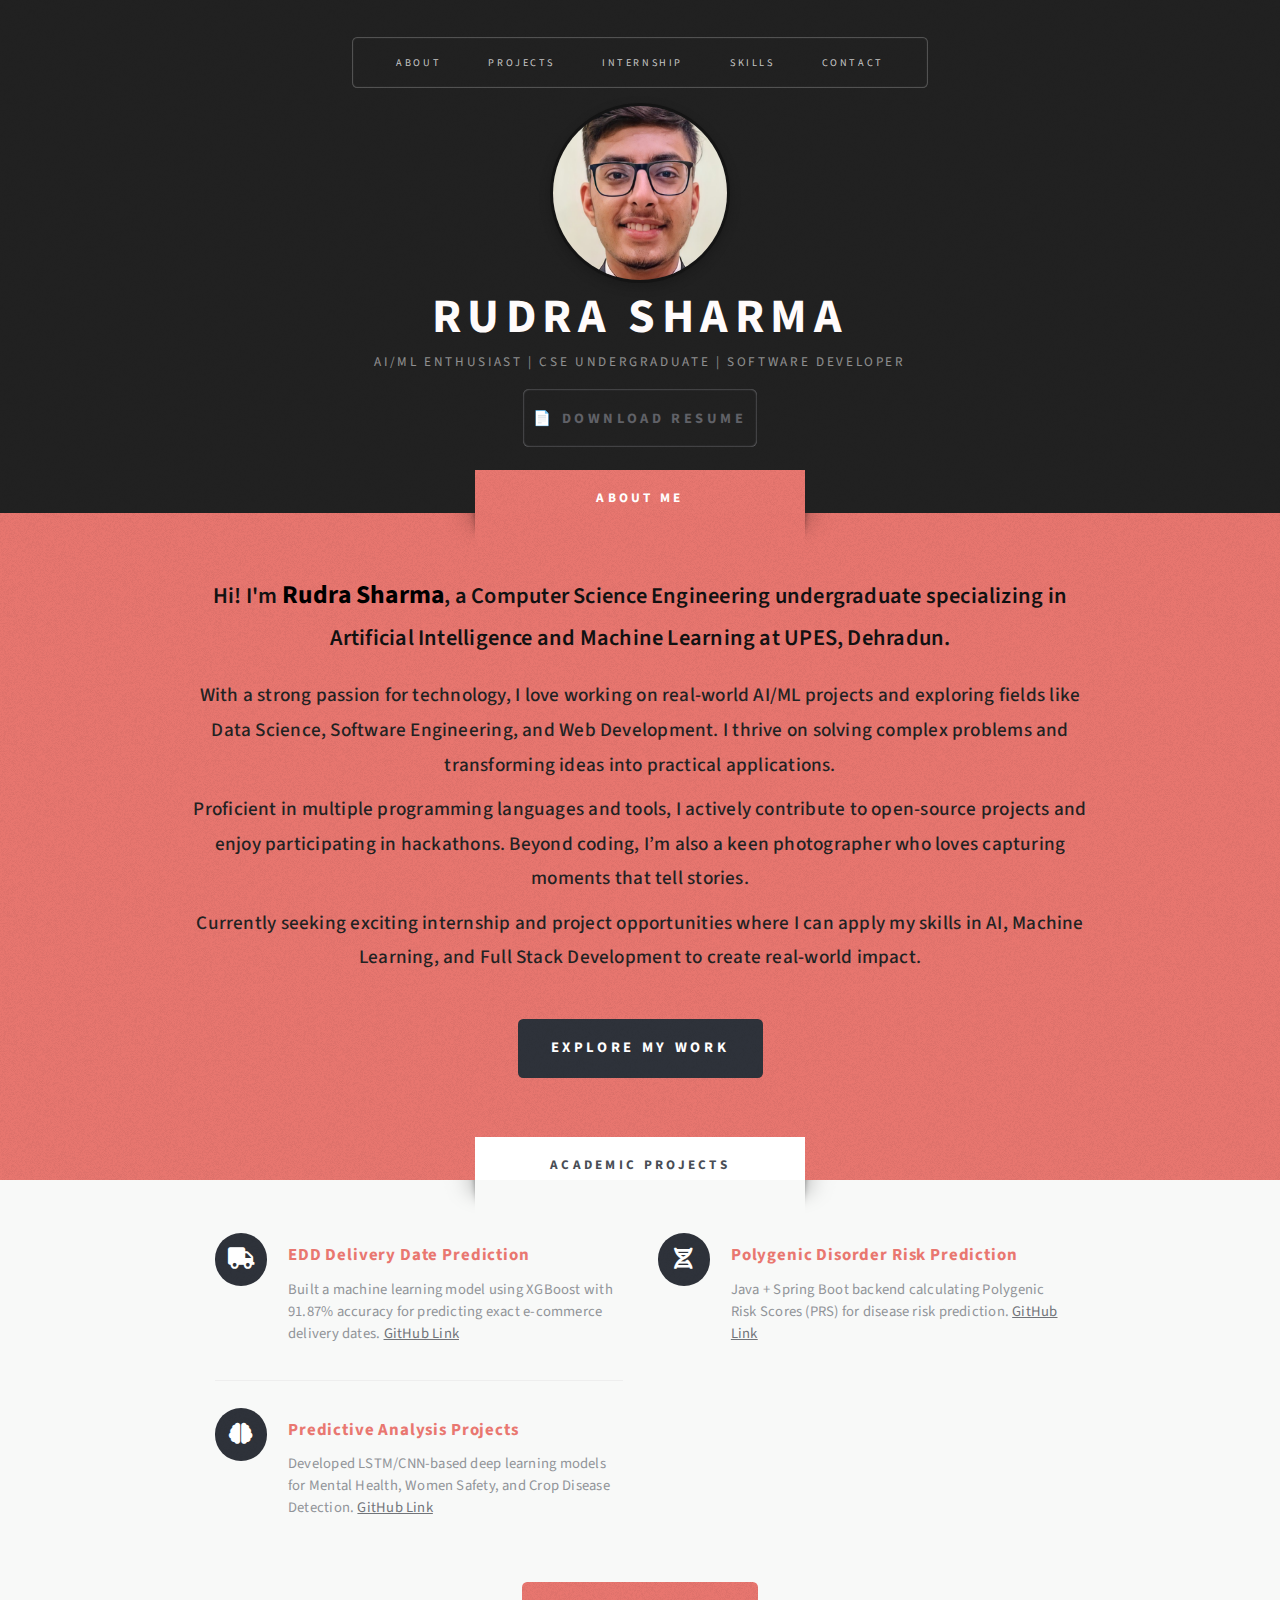
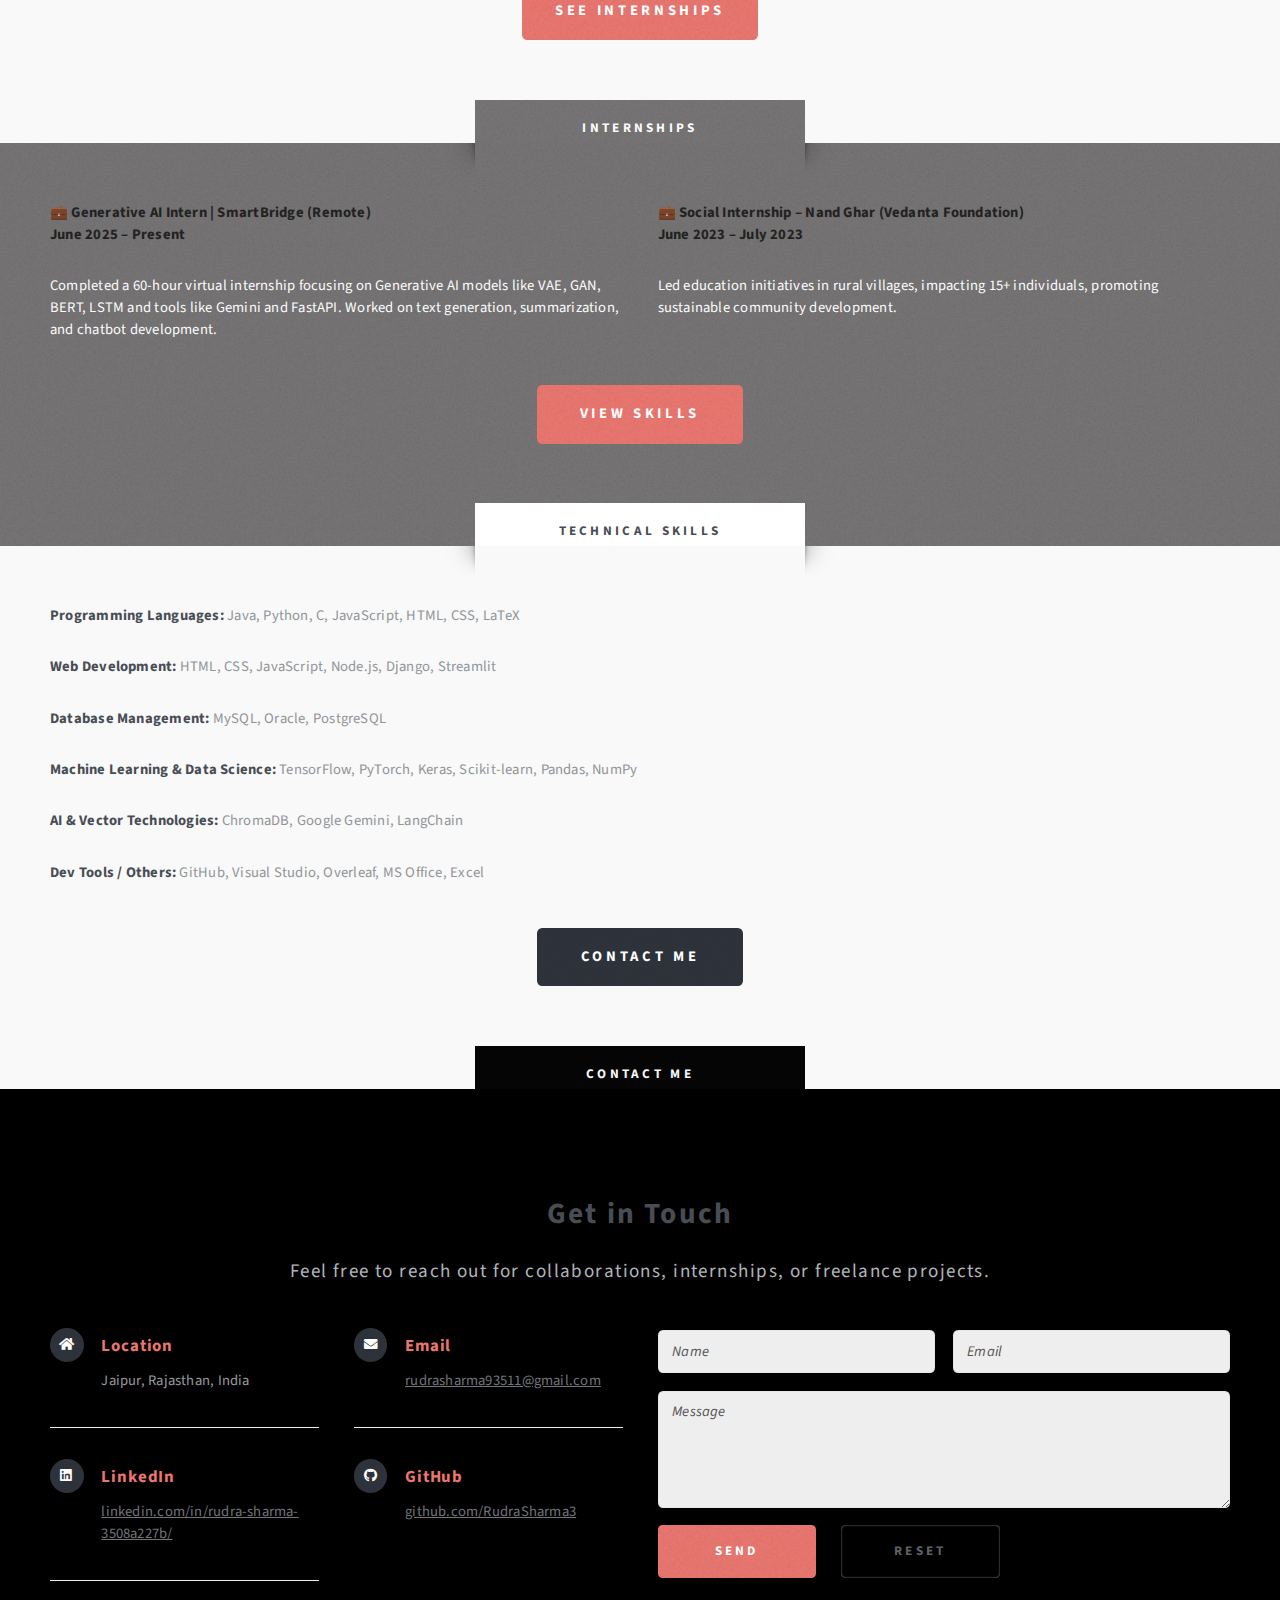
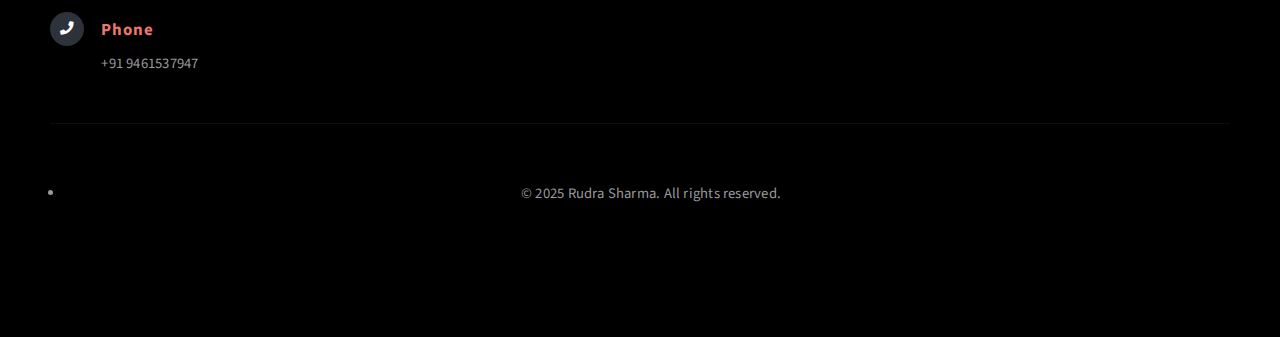
<file: index.html>
<!DOCTYPE HTML>
<html>

<head>
	<title>Rudra Sharma - Digital CV</title>
	<meta charset="utf-8" />
	<meta name="viewport" content="width=device-width, initial-scale=1, user-scalable=no" />
	<link rel="stylesheet" href="assets/css/main.css" />
</head>

<body class="homepage is-preload">
	<div id="page-wrapper">

		<!-- Header -->
		<section id="header" class="wrapper" style="background: #222; color: white;">

			<div id="logo">
				<!-- 👇 Profile Image First -->
				<img src="images/rudra2.jpg" alt="Rudra Sharma"
       style="width: 180px; height: 180px;
              border-radius: 50%;
              object-fit: cover;
              margin-bottom: 16px;
              border: 3px solid #141414;
              box-shadow: 0 4px 12px rgba(0, 0, 0, 0.2);">

  <!-- 🔤 Name + Subtitle -->
  <h1><a href="index.html" style="text-decoration: none; color: inherit;">Rudra Sharma</a></h1>
  <p>AI/ML Enthusiast | CSE Undergraduate | Software Developer</p>
				<div style="text-align: center; margin-top: 16px;">
  <a href="Rudra_Sharma_Resume.pdf" download
     class="button style2"
     style="font-weight: 5000; font-size: 0.9rem;
            padding: 1px 10px; border-radius: 6px;">
    📄 Download Resume
  </a>
</div>
			</div>
			<nav id="nav">
				<ul>
					<li class="current"><a href="#intro">About</a></li>
					<li><a href="#projects">Projects</a></li>
					<li><a href="#internships">Internship</a></li>
					<li><a href="#skills">Skills</a></li>
					<li><a href="#contact">Contact</a></li>
				</ul>
			</nav>
		</section>

		<!-- About -->
		<section id="intro" class="wrapper style1">
			<div class="title">About Me</div>
			<div class="container">
				<p
					style="font-size: 1.4rem; line-height: 1.8; color: #111; text-align: center; max-width: 900px; margin: 0 auto; font-weight: 600;">
					Hi! I'm <span style="font-weight: 700; color: black; font-size: 1.6rem;">Rudra Sharma</span>, a
					Computer Science Engineering undergraduate specializing in Artificial Intelligence and Machine
					Learning at UPES, Dehradun.
				</p>

				<p
					style="font-size: 1.2rem; line-height: 1.8; color: #222; text-align: center; max-width: 900px; margin: 20px auto 0; font-weight: 500;">
					With a strong passion for technology, I love working on real-world AI/ML projects and exploring
					fields like Data Science, Software Engineering, and Web Development.
					I thrive on solving complex problems and transforming ideas into practical applications.
				</p>

				<p
					style="font-size: 1.2rem; line-height: 1.8; color: #222; text-align: center; max-width: 900px; margin: 10px auto 0; font-weight: 500;">
					Proficient in multiple programming languages and tools, I actively contribute to open-source
					projects and enjoy participating in hackathons.
					Beyond coding, I’m also a keen photographer who loves capturing moments that tell stories.
				</p>

				<p
					style="font-size: 1.2rem; line-height: 1.8; color: #222; text-align: center; max-width: 900px; margin: 10px auto 0; font-weight: 500;">
					Currently seeking exciting internship and project opportunities where I can apply my skills in AI,
					Machine Learning, and Full Stack Development to create real-world impact.
				</p>

				<ul class="actions">
					<li><a href="#projects" class="button style3 large">Explore My Work</a></li>
				</ul>
			</div>
		</section>

		<!-- Projects -->
		<section id="projects" class="wrapper style2">
			<div class="title">Academic Projects</div>
			<div class="container">
				<section id="features">
					<div class="feature-list">
						<div class="row">
							<div class="col-6 col-12-medium">
								<section>
									<h3 class="icon solid fa-truck">EDD Delivery Date Prediction</h3>
									<p>Built a machine learning model using XGBoost with 91.87% accuracy for predicting
										exact e-commerce delivery dates.
										<a href="https://github.com/RudraSharma3/Estimated_Delivery_Date">GitHub
											Link</a>
									</p>
								</section>
							</div>
							<div class="col-6 col-12-medium">
								<section>
									<h3 class="icon solid fa-dna">Polygenic Disorder Risk Prediction</h3>
									<p>Java + Spring Boot backend calculating Polygenic Risk Scores (PRS) for disease
										risk prediction.
										<a href="https://github.com/RudraSharma3/Minor-Project-Genomic-">GitHub Link</a>
									</p>
								</section>
							</div>
							<div class="col-6 col-12-medium">
								<section>
									<h3 class="icon solid fa-brain">Predictive Analysis Projects</h3>
									<p>Developed LSTM/CNN-based deep learning models for Mental Health, Women Safety,
										and Crop Disease Detection.
										<a href="https://github.com/RudraSharma3/Predictive-Analysis-Projects-">GitHub
											Link</a>
									</p>
								</section>
							</div>
						</div>
					</div>
					<ul class="actions special">
						<li><a href="#internships" class="button style1 large">See Internships</a></li>
					</ul>
				</section>
			</div>
		</section>


		<!-- Internship -->
		<section id="internships" class="wrapper style3" style="color: #fcfcfc;">

			<div class="title" style="color: #fbfcfc;">Internships</div>

			<div class="container">
				<div class="row aln-center">
					<div class="col-6 col-12-medium">
						<section class="highlight">
							<h3 style="color: #222222">💼 Generative AI Intern | SmartBridge (Remote)</h3>
							<p><strong style="color: 	#222222">June 2025 – Present</strong></p>
							<p>Completed a 60-hour virtual internship focusing on Generative AI models like VAE, GAN,
								BERT, LSTM and tools like Gemini and FastAPI. Worked on text generation, summarization,
								and chatbot development.</p>
						</section>
					</div>
					<div class="col-6 col-12-medium">
						<section class="highlight">
							<h3 style="color: 	#222222;">💼 Social Internship – Nand Ghar (Vedanta Foundation)</h3>
							<p><strong style="color: 	#222222;">June 2023 – July 2023</strong></p>
							<p>Led education initiatives in rural villages, impacting 15+ individuals, promoting
								sustainable community development.</p>
						</section>
					</div>
				</div>
				<ul class="actions special">
					<li><a href="#skills" class="button style1 large">View Skills</a></li>
				</ul>
			</div>
		</section>

		<!-- Skills -->
		<section id="skills" class="wrapper style2">
			<div class="title">Technical Skills</div>
			<div class="container">
				<p><strong>Programming Languages:</strong> Java, Python, C, JavaScript, HTML, CSS, LaTeX</p>
				<p><strong>Web Development:</strong> HTML, CSS, JavaScript, Node.js, Django, Streamlit</p>
				<p><strong>Database Management:</strong> MySQL, Oracle, PostgreSQL</p>
				<p><strong>Machine Learning & Data Science:</strong> TensorFlow, PyTorch, Keras, Scikit-learn, Pandas,
					NumPy</p>
				<p><strong>AI & Vector Technologies:</strong> ChromaDB, Google Gemini, LangChain</p>
				<p><strong>Dev Tools / Others:</strong> GitHub, Visual Studio, Overleaf, MS Office, Excel</p>
				<ul class="actions special">
					<li><a href="#contact" class="button style3 large">Contact Me</a></li>
				</ul>
			</div>
		</section>

		<!-- Contact -->
		<section id="contact" class="wrapper style4" style="background-color: #000000; color: rgb(11, 11, 11);">

			<div class="title">Contact Me</div>
			<div class="container medium">
				<form action="https://formsubmit.co/rudrasharma93511@gmail.com" method="POST">
				<header class="style1">
					<h2>Get in Touch</h2>
					<p>Feel free to reach out for collaborations, internships, or freelance projects.</p>
				</header>
				<div class="row">
					<div class="col-6 col-12-medium">
						<section class="feature-list small">
							<div class="row">
								<div class="col-6 col-12-small">
									<section>
										<h3 class="icon solid fa-home">Location</h3>
										<p style="color: #979a9e;">Jaipur, Rajasthan, India</p>
									</section>
								</div>
								<div class="col-6 col-12-small">
									<section>
										<h3 class="icon solid fa-envelope">Email</h3>
										<p><a href="mailto:rudrasharma93511@gmail.com">rudrasharma93511@gmail.com</a>
										</p>
									</section>
								</div>
								<div class="col-6 col-12-small">
									<section>
										<h3 class="icon brands fa-linkedin">LinkedIn</h3>
										<p><a
												href="https://linkedin.com/in/rudra-sharma-3508a227b/">linkedin.com/in/rudra-sharma-3508a227b/</a>
										</p>
									</section>
								</div>
								<div class="col-6 col-12-small">
									<section>
										<h3 class="icon brands fa-github">GitHub</h3>
										<p><a href="https://github.com/RudraSharma3">github.com/RudraSharma3</a></p>
									</section>
								</div>
								<div class="col-6 col-12-small">
									<section>
										<h3 class="icon solid fa-phone">Phone</h3>
										<p style="color: #979a9e;">+91 9461537947</p>
									</section>
								</div>
							</div>
						</section>
					</div>
					<div class="col-6 col-12-medium">
						<form method="post" action="#">
							<div class="row gtr-50">
								<div class="col-6 col-12-small">
									<input type="text" name="name" placeholder="Name" />
								</div>
								<div class="col-6 col-12-small">
									<input type="text" name="email" placeholder="Email" />
								</div>
								<div class="col-12">
									<textarea name="message" placeholder="Message" rows="4"></textarea>
								</div>
								<div class="col-12">
									<ul class="actions">
										<li><input type="submit" class="style1" value="Send" /></li>
										<li><input type="reset" class="style2" value="Reset" /></li>
									</ul>
								</div>
							</div>
						</form>
					</div>
				</div>
				<footer>
					<ul id="copyright">
						<li style="color: #979a9e;">&copy; 2025 Rudra Sharma. All rights reserved.</li>
						<!-- <li style="color: #979a9e;">Design: HTML5 UP</li> -->
					</ul>
				</footer>
			</div>
		</section>

	</div>

	<!-- Scripts -->
	<script src="assets/js/jquery.min.js"></script>
	<script src="assets/js/jquery.dropotron.min.js"></script>
	<script src="assets/js/browser.min.js"></script>
	<script src="assets/js/breakpoints.min.js"></script>
	<script src="assets/js/util.js"></script>
	<script src="assets/js/main.js"></script>

</body>

</html>
</file>
<file: assets/css/main.css>
@import url("fontawesome-all.min.css");
@import url("https://fonts.googleapis.com/css?family=Source+Sans+Pro:400,400italic,700,900");

/*
	Escape Velocity by HTML5 UP
	html5up.net | @ajlkn
	Free for personal and commercial use under the CCA 3.0 license (html5up.net/license)
*/

html, body, div, span, applet, object,
iframe, h1, h2, h3, h4, h5, h6, p, blockquote,
pre, a, abbr, acronym, address, big, cite,
code, del, dfn, em, img, ins, kbd, q, s, samp,
small, strike, strong, sub, sup, tt, var, b,
u, i, center, dl, dt, dd, ol, ul, li, fieldset,
form, label, legend, table, caption, tbody,
tfoot, thead, tr, th, td, article, aside,
canvas, details, embed, figure, figcaption,
footer, header, hgroup, menu, nav, output, ruby,
section, summary, time, mark, audio, video {
	margin: 0;
	padding: 0;
	border: 0;
	font-size: 100%;
	font: inherit;
	vertical-align: baseline;}

article, aside, details, figcaption, figure,
footer, header, hgroup, menu, nav, section {
	display: block;}

body {
	line-height: 1;
}

ol, ul {
	list-style: none;
}

blockquote, q {
	quotes: none;
}

	blockquote:before, blockquote:after, q:before, q:after {
		content: '';
		content: none;
	}

table {
	border-collapse: collapse;
	border-spacing: 0;
}

body {
	-webkit-text-size-adjust: none;
}

mark {
	background-color: transparent;
	color: inherit;
}

input::-moz-focus-inner {
	border: 0;
	padding: 0;
}

input, select, textarea {
	-moz-appearance: none;
	-webkit-appearance: none;
	-ms-appearance: none;
	appearance: none;
}

/* Basic */

	@-ms-viewport {
		width: device-width;
	}

	html {
		box-sizing: border-box;
	}

	*, *:before, *:after {
		box-sizing: inherit;
	}

	body.is-preload *, body.is-preload *:before, body.is-preload *:after {
		-moz-animation: none !important;
		-webkit-animation: none !important;
		-ms-animation: none !important;
		animation: none !important;
		-moz-transition: none !important;
		-webkit-transition: none !important;
		-ms-transition: none !important;
		transition: none !important;
	}

	body, input, textarea, select {
		font-family: 'Source Sans Pro', sans-serif;
		font-weight: 400;
		color: #919499;
		font-size: 14pt;
		line-height: 1.75em;
		letter-spacing: 0.025em;
	}

	h1, h2, h3, h4, h5, h6 {
		font-weight: 700;
		color: #484d55;
	}

		h1 a, h2 a, h3 a, h4 a, h5 a, h6 a {
			color: inherit;
			text-decoration: none;
		}

	a {
		-moz-transition: color .25s ease-in-out;
		-webkit-transition: color .25s ease-in-out;
		-ms-transition: color .25s ease-in-out;
		transition: color .25s ease-in-out;
		text-decoration: underline;
		color: #717479;
	}

		a:hover {
			text-decoration: none;
		}

	strong, b {
		font-weight: 700;
		color: #484d55;
	}

	blockquote {
		border-left: solid 0.5em #ddd;
		padding: 1em 0 1em 2em;
		font-style: italic;
	}

	em, i {
		font-style: italic;
	}

	hr {
		border: 0;
		border-top: solid 1px #ddd;
		margin: 2em 0 2em 0;
	}

	sub {
		position: relative;
		top: 0.5em;
		font-size: 0.8em;
	}

	sup {
		position: relative;
		top: -0.5em;
		font-size: 0.8em;
	}

	.nobr {
		white-space: nowrap;
	}

	br.clear {
		clear: both;
	}

	p, ul, ol, dl, table, blockquote, form {
		margin-bottom: 2em;
	}

/* Container */

	.container {
		margin: 0 auto;
		max-width: 100%;
		width: 68em;
	}

		@media screen and (max-width: 1680px) {

			.container {
				width: 70em;
			}

		}

		@media screen and (max-width: 1280px) {

			.container {
				width: calc(100% - 100px);
			}

		}

		@media screen and (max-width: 980px) {

			.container {
				width: calc(100% - 100px);
			}

		}

		@media screen and (max-width: 736px) {

			.container {
				width: calc(100% - 40px);
			}

		}

/* Row */

	.row {
		display: flex;
		flex-wrap: wrap;
		box-sizing: border-box;
		align-items: stretch;
	}

		.row > * {
			box-sizing: border-box;
		}

		.row.gtr-uniform > * > :last-child {
			margin-bottom: 0;
		}

		.row.aln-left {
			justify-content: flex-start;
		}

		.row.aln-center {
			justify-content: center;
		}

		.row.aln-right {
			justify-content: flex-end;
		}

		.row.aln-top {
			align-items: flex-start;
		}

		.row.aln-middle {
			align-items: center;
		}

		.row.aln-bottom {
			align-items: flex-end;
		}

		.row > .imp {
			order: -1;
		}

		.row > .col-1 {
			width: 8.33333%;
		}

		.row > .off-1 {
			margin-left: 8.33333%;
		}

		.row > .col-2 {
			width: 16.66667%;
		}

		.row > .off-2 {
			margin-left: 16.66667%;
		}

		.row > .col-3 {
			width: 25%;
		}

		.row > .off-3 {
			margin-left: 25%;
		}

		.row > .col-4 {
			width: 33.33333%;
		}

		.row > .off-4 {
			margin-left: 33.33333%;
		}

		.row > .col-5 {
			width: 41.66667%;
		}

		.row > .off-5 {
			margin-left: 41.66667%;
		}

		.row > .col-6 {
			width: 50%;
		}

		.row > .off-6 {
			margin-left: 50%;
		}

		.row > .col-7 {
			width: 58.33333%;
		}

		.row > .off-7 {
			margin-left: 58.33333%;
		}

		.row > .col-8 {
			width: 66.66667%;
		}

		.row > .off-8 {
			margin-left: 66.66667%;
		}

		.row > .col-9 {
			width: 75%;
		}

		.row > .off-9 {
			margin-left: 75%;
		}

		.row > .col-10 {
			width: 83.33333%;
		}

		.row > .off-10 {
			margin-left: 83.33333%;
		}

		.row > .col-11 {
			width: 91.66667%;
		}

		.row > .off-11 {
			margin-left: 91.66667%;
		}

		.row > .col-12 {
			width: 100%;
		}

		.row > .off-12 {
			margin-left: 100%;
		}

		.row.gtr-0 {
			margin-top: 0px;
			margin-left: 0px;
		}

			.row.gtr-0 > * {
				padding: 0px 0 0 0px;
			}

			.row.gtr-0.gtr-uniform {
				margin-top: 0px;
			}

				.row.gtr-0.gtr-uniform > * {
					padding-top: 0px;
				}

		.row.gtr-25 {
			margin-top: -12.5px;
			margin-left: -12.5px;
		}

			.row.gtr-25 > * {
				padding: 12.5px 0 0 12.5px;
			}

			.row.gtr-25.gtr-uniform {
				margin-top: -12.5px;
			}

				.row.gtr-25.gtr-uniform > * {
					padding-top: 12.5px;
				}

		.row.gtr-50 {
			margin-top: -25px;
			margin-left: -25px;
		}

			.row.gtr-50 > * {
				padding: 25px 0 0 25px;
			}

			.row.gtr-50.gtr-uniform {
				margin-top: -25px;
			}

				.row.gtr-50.gtr-uniform > * {
					padding-top: 25px;
				}

		.row {
			margin-top: -50px;
			margin-left: -50px;
		}

			.row > * {
				padding: 50px 0 0 50px;
			}

			.row.gtr-uniform {
				margin-top: -50px;
			}

				.row.gtr-uniform > * {
					padding-top: 50px;
				}

		.row.gtr-150 {
			margin-top: -75px;
			margin-left: -75px;
		}

			.row.gtr-150 > * {
				padding: 75px 0 0 75px;
			}

			.row.gtr-150.gtr-uniform {
				margin-top: -75px;
			}

				.row.gtr-150.gtr-uniform > * {
					padding-top: 75px;
				}

		.row.gtr-200 {
			margin-top: -100px;
			margin-left: -100px;
		}

			.row.gtr-200 > * {
				padding: 100px 0 0 100px;
			}

			.row.gtr-200.gtr-uniform {
				margin-top: -100px;
			}

				.row.gtr-200.gtr-uniform > * {
					padding-top: 100px;
				}

		@media screen and (max-width: 1680px) {

			.row {
				display: flex;
				flex-wrap: wrap;
				box-sizing: border-box;
				align-items: stretch;
			}

				.row > * {
					box-sizing: border-box;
				}

				.row.gtr-uniform > * > :last-child {
					margin-bottom: 0;
				}

				.row.aln-left {
					justify-content: flex-start;
				}

				.row.aln-center {
					justify-content: center;
				}

				.row.aln-right {
					justify-content: flex-end;
				}

				.row.aln-top {
					align-items: flex-start;
				}

				.row.aln-middle {
					align-items: center;
				}

				.row.aln-bottom {
					align-items: flex-end;
				}

				.row > .imp-xlarge {
					order: -1;
				}

				.row > .col-1-xlarge {
					width: 8.33333%;
				}

				.row > .off-1-xlarge {
					margin-left: 8.33333%;
				}

				.row > .col-2-xlarge {
					width: 16.66667%;
				}

				.row > .off-2-xlarge {
					margin-left: 16.66667%;
				}

				.row > .col-3-xlarge {
					width: 25%;
				}

				.row > .off-3-xlarge {
					margin-left: 25%;
				}

				.row > .col-4-xlarge {
					width: 33.33333%;
				}

				.row > .off-4-xlarge {
					margin-left: 33.33333%;
				}

				.row > .col-5-xlarge {
					width: 41.66667%;
				}

				.row > .off-5-xlarge {
					margin-left: 41.66667%;
				}

				.row > .col-6-xlarge {
					width: 50%;
				}

				.row > .off-6-xlarge {
					margin-left: 50%;
				}

				.row > .col-7-xlarge {
					width: 58.33333%;
				}

				.row > .off-7-xlarge {
					margin-left: 58.33333%;
				}

				.row > .col-8-xlarge {
					width: 66.66667%;
				}

				.row > .off-8-xlarge {
					margin-left: 66.66667%;
				}

				.row > .col-9-xlarge {
					width: 75%;
				}

				.row > .off-9-xlarge {
					margin-left: 75%;
				}

				.row > .col-10-xlarge {
					width: 83.33333%;
				}

				.row > .off-10-xlarge {
					margin-left: 83.33333%;
				}

				.row > .col-11-xlarge {
					width: 91.66667%;
				}

				.row > .off-11-xlarge {
					margin-left: 91.66667%;
				}

				.row > .col-12-xlarge {
					width: 100%;
				}

				.row > .off-12-xlarge {
					margin-left: 100%;
				}

				.row.gtr-0 {
					margin-top: 0px;
					margin-left: 0px;
				}

					.row.gtr-0 > * {
						padding: 0px 0 0 0px;
					}

					.row.gtr-0.gtr-uniform {
						margin-top: 0px;
					}

						.row.gtr-0.gtr-uniform > * {
							padding-top: 0px;
						}

				.row.gtr-25 {
					margin-top: -12.5px;
					margin-left: -12.5px;
				}

					.row.gtr-25 > * {
						padding: 12.5px 0 0 12.5px;
					}

					.row.gtr-25.gtr-uniform {
						margin-top: -12.5px;
					}

						.row.gtr-25.gtr-uniform > * {
							padding-top: 12.5px;
						}

				.row.gtr-50 {
					margin-top: -25px;
					margin-left: -25px;
				}

					.row.gtr-50 > * {
						padding: 25px 0 0 25px;
					}

					.row.gtr-50.gtr-uniform {
						margin-top: -25px;
					}

						.row.gtr-50.gtr-uniform > * {
							padding-top: 25px;
						}

				.row {
					margin-top: -50px;
					margin-left: -50px;
				}

					.row > * {
						padding: 50px 0 0 50px;
					}

					.row.gtr-uniform {
						margin-top: -50px;
					}

						.row.gtr-uniform > * {
							padding-top: 50px;
						}

				.row.gtr-150 {
					margin-top: -75px;
					margin-left: -75px;
				}

					.row.gtr-150 > * {
						padding: 75px 0 0 75px;
					}

					.row.gtr-150.gtr-uniform {
						margin-top: -75px;
					}

						.row.gtr-150.gtr-uniform > * {
							padding-top: 75px;
						}

				.row.gtr-200 {
					margin-top: -100px;
					margin-left: -100px;
				}

					.row.gtr-200 > * {
						padding: 100px 0 0 100px;
					}

					.row.gtr-200.gtr-uniform {
						margin-top: -100px;
					}

						.row.gtr-200.gtr-uniform > * {
							padding-top: 100px;
						}

		}

		@media screen and (max-width: 1280px) {

			.row {
				display: flex;
				flex-wrap: wrap;
				box-sizing: border-box;
				align-items: stretch;
			}

				.row > * {
					box-sizing: border-box;
				}

				.row.gtr-uniform > * > :last-child {
					margin-bottom: 0;
				}

				.row.aln-left {
					justify-content: flex-start;
				}

				.row.aln-center {
					justify-content: center;
				}

				.row.aln-right {
					justify-content: flex-end;
				}

				.row.aln-top {
					align-items: flex-start;
				}

				.row.aln-middle {
					align-items: center;
				}

				.row.aln-bottom {
					align-items: flex-end;
				}

				.row > .imp-large {
					order: -1;
				}

				.row > .col-1-large {
					width: 8.33333%;
				}

				.row > .off-1-large {
					margin-left: 8.33333%;
				}

				.row > .col-2-large {
					width: 16.66667%;
				}

				.row > .off-2-large {
					margin-left: 16.66667%;
				}

				.row > .col-3-large {
					width: 25%;
				}

				.row > .off-3-large {
					margin-left: 25%;
				}

				.row > .col-4-large {
					width: 33.33333%;
				}

				.row > .off-4-large {
					margin-left: 33.33333%;
				}

				.row > .col-5-large {
					width: 41.66667%;
				}

				.row > .off-5-large {
					margin-left: 41.66667%;
				}

				.row > .col-6-large {
					width: 50%;
				}

				.row > .off-6-large {
					margin-left: 50%;
				}

				.row > .col-7-large {
					width: 58.33333%;
				}

				.row > .off-7-large {
					margin-left: 58.33333%;
				}

				.row > .col-8-large {
					width: 66.66667%;
				}

				.row > .off-8-large {
					margin-left: 66.66667%;
				}

				.row > .col-9-large {
					width: 75%;
				}

				.row > .off-9-large {
					margin-left: 75%;
				}

				.row > .col-10-large {
					width: 83.33333%;
				}

				.row > .off-10-large {
					margin-left: 83.33333%;
				}

				.row > .col-11-large {
					width: 91.66667%;
				}

				.row > .off-11-large {
					margin-left: 91.66667%;
				}

				.row > .col-12-large {
					width: 100%;
				}

				.row > .off-12-large {
					margin-left: 100%;
				}

				.row.gtr-0 {
					margin-top: 0px;
					margin-left: 0px;
				}

					.row.gtr-0 > * {
						padding: 0px 0 0 0px;
					}

					.row.gtr-0.gtr-uniform {
						margin-top: 0px;
					}

						.row.gtr-0.gtr-uniform > * {
							padding-top: 0px;
						}

				.row.gtr-25 {
					margin-top: -8.75px;
					margin-left: -8.75px;
				}

					.row.gtr-25 > * {
						padding: 8.75px 0 0 8.75px;
					}

					.row.gtr-25.gtr-uniform {
						margin-top: -8.75px;
					}

						.row.gtr-25.gtr-uniform > * {
							padding-top: 8.75px;
						}

				.row.gtr-50 {
					margin-top: -17.5px;
					margin-left: -17.5px;
				}

					.row.gtr-50 > * {
						padding: 17.5px 0 0 17.5px;
					}

					.row.gtr-50.gtr-uniform {
						margin-top: -17.5px;
					}

						.row.gtr-50.gtr-uniform > * {
							padding-top: 17.5px;
						}

				.row {
					margin-top: -35px;
					margin-left: -35px;
				}

					.row > * {
						padding: 35px 0 0 35px;
					}

					.row.gtr-uniform {
						margin-top: -35px;
					}

						.row.gtr-uniform > * {
							padding-top: 35px;
						}

				.row.gtr-150 {
					margin-top: -52.5px;
					margin-left: -52.5px;
				}

					.row.gtr-150 > * {
						padding: 52.5px 0 0 52.5px;
					}

					.row.gtr-150.gtr-uniform {
						margin-top: -52.5px;
					}

						.row.gtr-150.gtr-uniform > * {
							padding-top: 52.5px;
						}

				.row.gtr-200 {
					margin-top: -70px;
					margin-left: -70px;
				}

					.row.gtr-200 > * {
						padding: 70px 0 0 70px;
					}

					.row.gtr-200.gtr-uniform {
						margin-top: -70px;
					}

						.row.gtr-200.gtr-uniform > * {
							padding-top: 70px;
						}

		}

		@media screen and (max-width: 980px) {

			.row {
				display: flex;
				flex-wrap: wrap;
				box-sizing: border-box;
				align-items: stretch;
			}

				.row > * {
					box-sizing: border-box;
				}

				.row.gtr-uniform > * > :last-child {
					margin-bottom: 0;
				}

				.row.aln-left {
					justify-content: flex-start;
				}

				.row.aln-center {
					justify-content: center;
				}

				.row.aln-right {
					justify-content: flex-end;
				}

				.row.aln-top {
					align-items: flex-start;
				}

				.row.aln-middle {
					align-items: center;
				}

				.row.aln-bottom {
					align-items: flex-end;
				}

				.row > .imp-medium {
					order: -1;
				}

				.row > .col-1-medium {
					width: 8.33333%;
				}

				.row > .off-1-medium {
					margin-left: 8.33333%;
				}

				.row > .col-2-medium {
					width: 16.66667%;
				}

				.row > .off-2-medium {
					margin-left: 16.66667%;
				}

				.row > .col-3-medium {
					width: 25%;
				}

				.row > .off-3-medium {
					margin-left: 25%;
				}

				.row > .col-4-medium {
					width: 33.33333%;
				}

				.row > .off-4-medium {
					margin-left: 33.33333%;
				}

				.row > .col-5-medium {
					width: 41.66667%;
				}

				.row > .off-5-medium {
					margin-left: 41.66667%;
				}

				.row > .col-6-medium {
					width: 50%;
				}

				.row > .off-6-medium {
					margin-left: 50%;
				}

				.row > .col-7-medium {
					width: 58.33333%;
				}

				.row > .off-7-medium {
					margin-left: 58.33333%;
				}

				.row > .col-8-medium {
					width: 66.66667%;
				}

				.row > .off-8-medium {
					margin-left: 66.66667%;
				}

				.row > .col-9-medium {
					width: 75%;
				}

				.row > .off-9-medium {
					margin-left: 75%;
				}

				.row > .col-10-medium {
					width: 83.33333%;
				}

				.row > .off-10-medium {
					margin-left: 83.33333%;
				}

				.row > .col-11-medium {
					width: 91.66667%;
				}

				.row > .off-11-medium {
					margin-left: 91.66667%;
				}

				.row > .col-12-medium {
					width: 100%;
				}

				.row > .off-12-medium {
					margin-left: 100%;
				}

				.row.gtr-0 {
					margin-top: 0px;
					margin-left: 0px;
				}

					.row.gtr-0 > * {
						padding: 0px 0 0 0px;
					}

					.row.gtr-0.gtr-uniform {
						margin-top: 0px;
					}

						.row.gtr-0.gtr-uniform > * {
							padding-top: 0px;
						}

				.row.gtr-25 {
					margin-top: -12.5px;
					margin-left: -12.5px;
				}

					.row.gtr-25 > * {
						padding: 12.5px 0 0 12.5px;
					}

					.row.gtr-25.gtr-uniform {
						margin-top: -12.5px;
					}

						.row.gtr-25.gtr-uniform > * {
							padding-top: 12.5px;
						}

				.row.gtr-50 {
					margin-top: -25px;
					margin-left: -25px;
				}

					.row.gtr-50 > * {
						padding: 25px 0 0 25px;
					}

					.row.gtr-50.gtr-uniform {
						margin-top: -25px;
					}

						.row.gtr-50.gtr-uniform > * {
							padding-top: 25px;
						}

				.row {
					margin-top: -50px;
					margin-left: -50px;
				}

					.row > * {
						padding: 50px 0 0 50px;
					}

					.row.gtr-uniform {
						margin-top: -50px;
					}

						.row.gtr-uniform > * {
							padding-top: 50px;
						}

				.row.gtr-150 {
					margin-top: -75px;
					margin-left: -75px;
				}

					.row.gtr-150 > * {
						padding: 75px 0 0 75px;
					}

					.row.gtr-150.gtr-uniform {
						margin-top: -75px;
					}

						.row.gtr-150.gtr-uniform > * {
							padding-top: 75px;
						}

				.row.gtr-200 {
					margin-top: -100px;
					margin-left: -100px;
				}

					.row.gtr-200 > * {
						padding: 100px 0 0 100px;
					}

					.row.gtr-200.gtr-uniform {
						margin-top: -100px;
					}

						.row.gtr-200.gtr-uniform > * {
							padding-top: 100px;
						}

		}

		@media screen and (max-width: 736px) {

			.row {
				display: flex;
				flex-wrap: wrap;
				box-sizing: border-box;
				align-items: stretch;
			}

				.row > * {
					box-sizing: border-box;
				}

				.row.gtr-uniform > * > :last-child {
					margin-bottom: 0;
				}

				.row.aln-left {
					justify-content: flex-start;
				}

				.row.aln-center {
					justify-content: center;
				}

				.row.aln-right {
					justify-content: flex-end;
				}

				.row.aln-top {
					align-items: flex-start;
				}

				.row.aln-middle {
					align-items: center;
				}

				.row.aln-bottom {
					align-items: flex-end;
				}

				.row > .imp-small {
					order: -1;
				}

				.row > .col-1-small {
					width: 8.33333%;
				}

				.row > .off-1-small {
					margin-left: 8.33333%;
				}

				.row > .col-2-small {
					width: 16.66667%;
				}

				.row > .off-2-small {
					margin-left: 16.66667%;
				}

				.row > .col-3-small {
					width: 25%;
				}

				.row > .off-3-small {
					margin-left: 25%;
				}

				.row > .col-4-small {
					width: 33.33333%;
				}

				.row > .off-4-small {
					margin-left: 33.33333%;
				}

				.row > .col-5-small {
					width: 41.66667%;
				}

				.row > .off-5-small {
					margin-left: 41.66667%;
				}

				.row > .col-6-small {
					width: 50%;
				}

				.row > .off-6-small {
					margin-left: 50%;
				}

				.row > .col-7-small {
					width: 58.33333%;
				}

				.row > .off-7-small {
					margin-left: 58.33333%;
				}

				.row > .col-8-small {
					width: 66.66667%;
				}

				.row > .off-8-small {
					margin-left: 66.66667%;
				}

				.row > .col-9-small {
					width: 75%;
				}

				.row > .off-9-small {
					margin-left: 75%;
				}

				.row > .col-10-small {
					width: 83.33333%;
				}

				.row > .off-10-small {
					margin-left: 83.33333%;
				}

				.row > .col-11-small {
					width: 91.66667%;
				}

				.row > .off-11-small {
					margin-left: 91.66667%;
				}

				.row > .col-12-small {
					width: 100%;
				}

				.row > .off-12-small {
					margin-left: 100%;
				}

				.row.gtr-0 {
					margin-top: 0px;
					margin-left: 0px;
				}

					.row.gtr-0 > * {
						padding: 0px 0 0 0px;
					}

					.row.gtr-0.gtr-uniform {
						margin-top: 0px;
					}

						.row.gtr-0.gtr-uniform > * {
							padding-top: 0px;
						}

				.row.gtr-25 {
					margin-top: -7.5px;
					margin-left: -7.5px;
				}

					.row.gtr-25 > * {
						padding: 7.5px 0 0 7.5px;
					}

					.row.gtr-25.gtr-uniform {
						margin-top: -7.5px;
					}

						.row.gtr-25.gtr-uniform > * {
							padding-top: 7.5px;
						}

				.row.gtr-50 {
					margin-top: -15px;
					margin-left: -15px;
				}

					.row.gtr-50 > * {
						padding: 15px 0 0 15px;
					}

					.row.gtr-50.gtr-uniform {
						margin-top: -15px;
					}

						.row.gtr-50.gtr-uniform > * {
							padding-top: 15px;
						}

				.row {
					margin-top: -30px;
					margin-left: -30px;
				}

					.row > * {
						padding: 30px 0 0 30px;
					}

					.row.gtr-uniform {
						margin-top: -30px;
					}

						.row.gtr-uniform > * {
							padding-top: 30px;
						}

				.row.gtr-150 {
					margin-top: -45px;
					margin-left: -45px;
				}

					.row.gtr-150 > * {
						padding: 45px 0 0 45px;
					}

					.row.gtr-150.gtr-uniform {
						margin-top: -45px;
					}

						.row.gtr-150.gtr-uniform > * {
							padding-top: 45px;
						}

				.row.gtr-200 {
					margin-top: -60px;
					margin-left: -60px;
				}

					.row.gtr-200 > * {
						padding: 60px 0 0 60px;
					}

					.row.gtr-200.gtr-uniform {
						margin-top: -60px;
					}

						.row.gtr-200.gtr-uniform > * {
							padding-top: 60px;
						}

		}

/* Section/Article */

	section,
	article {
		margin: 0 0 4em 0;
	}

	section > :last-child,
	article > :last-child,
	section:last-child,
	article:last-child {
		margin-bottom: 0;
	}

	header.style1 {
		text-align: center;
		padding: 3em 0 3em 0;
	}

		header.style1 h2 {
			font-weight: 700;
			font-size: 2em;
			letter-spacing: 0.075em;
			line-height: 1.5em;
		}

		header.style1 p {
			color: #b1b4b9;
			display: block;
			margin: 1.15em 0 0 0;
			font-size: 1.3em;
			letter-spacing: 0.075em;
			line-height: 1.5em;
		}

/* Table */

	table {
		width: 100%;
	}

		table.default {
			width: 100%;
		}

			table.default tbody tr:nth-child(2n+2) {
				background: #f4f4f4;
			}

			table.default td {
				padding: 0.5em 1em 0.5em 1em;
			}

			table.default th {
				text-align: left;
				font-weight: 400;
				padding: 0.5em 1em 0.5em 1em;
			}

			table.default thead {
				background: #484d55;
				color: #fff;
			}

			table.default tfoot {
				background: #eee;
			}

/* Form */

	form label {
		display: block;
		font-weight: 700;
		color: #484d55;
		margin: 0.25em 0 0.5em 0;
	}

	form input[type="text"],
	form input[type="email"],
	form input[type="password"],
	form select,
	form textarea {
		-moz-transition: all .25s ease-in-out;
		-webkit-transition: all .25s ease-in-out;
		-ms-transition: all .25s ease-in-out;
		transition: all .25s ease-in-out;
		-webkit-appearance: none;
		display: block;
		border: 0;
		background: #eee;
		box-shadow: inset 0px 0px 1px 0px #a0a1a7;
		border-radius: 0.35em;
		width: 100%;
		padding: 0.75em 1em 0.75em 1em;
	}

		form input[type="text"]:focus,
		form input[type="email"]:focus,
		form input[type="password"]:focus,
		form select:focus,
		form textarea:focus {
			background: #f8f8f8;
		}

	form input[type="text"],
	form input[type="email"]
	input[type="password"] {
		line-height: 1em;
	}

	form select {
		line-height: 1em;
	}

	form textarea {
		min-height: 8em;
	}

	form ul.actions {
		margin-top: 0;
	}

	form ::-webkit-input-placeholder {
		color: #555 !important;
		font-style: italic;
		line-height: 1.35em;
	}

	form :-moz-placeholder {
		color: #555 !important;
		font-style: italic;
	}

	form ::-moz-placeholder {
		color: #555 !important;
		font-style: italic;
	}

	form :-ms-input-placeholder {
		color: #555 !important;
		font-style: italic;
	}

	form ::-moz-focus-inner {
		border: 0;
	}

/* Image */

	.image {
		display: inline-block;
	}

		.image img {
			display: block;
			width: 100%;
		}

		.image.fit {
			display: block;
			width: 100%;
		}

		.image.left {
			float: left;
			margin: 0 2em 2em 0;
		}

		.image.centered {
			display: block;
			margin: 0 0 2em 0;
		}

			.image.centered img {
				margin: 0 auto;
				width: auto;
			}

		.image.featured {
			display: block;
			width: 100%;
			margin: 0 0 2em 0;
		}

/* Button */

	input[type="button"],
	input[type="submit"],
	input[type="reset"],
	button,
	.button {
		-moz-transition: all .25s ease-in-out;
		-webkit-transition: all .25s ease-in-out;
		-ms-transition: all .25s ease-in-out;
		transition: all .25s ease-in-out;
		display: inline-block;
		background: #444;
		text-align: center;
		text-transform: uppercase;
		font-weight: 700;
		letter-spacing: 0.25em;
		text-decoration: none;
		border-radius: 0.35em;
		border: 0;
		outline: 0;
		cursor: pointer;
		padding: 0 2.25em 0 2.25em;
		font-size: 0.9em;
		min-width: 12em;
		height: 4em;
		line-height: 4em;
	}

		input[type="button"]:hover,
		input[type="submit"]:hover,
		input[type="reset"]:hover,
		button:hover,
		.button:hover {
			background-color: #f98780;
		}

		input[type="button"].large,
		input[type="submit"].large,
		input[type="reset"].large,
		button.large,
		.button.large {
			font-size: 1em;
			min-width: 14em;
		}

		input[type="button"].style1,
		input[type="submit"].style1,
		input[type="reset"].style1,
		button.style1,
		.button.style1 {
			background: #e97770 url("images/overlay.png");
			color: #fff;
		}

			input[type="button"].style1:hover,
			input[type="submit"].style1:hover,
			input[type="reset"].style1:hover,
			button.style1:hover,
			.button.style1:hover {
				background-color: #f98780;
			}

			input[type="button"].style1:active,
			input[type="submit"].style1:active,
			input[type="reset"].style1:active,
			button.style1:active,
			.button.style1:active {
				background-color: #d96760;
			}

		input[type="button"].style2,
		input[type="submit"].style2,
		input[type="reset"].style2,
		button.style2,
		.button.style2 {
			background: none;
			color: #606167;
			box-shadow: inset 0px 0px 2px 0px #a0a1a7;
		}

			input[type="button"].style2:hover,
			input[type="submit"].style2:hover,
			input[type="reset"].style2:hover,
			button.style2:hover,
			.button.style2:hover {
				box-shadow: inset 0px 0px 2px 0px #606167;
			}

			input[type="button"].style2:active,
			input[type="submit"].style2:active,
			input[type="reset"].style2:active,
			button.style2:active,
			.button.style2:active {
				box-shadow: inset 0px 0px 2px 0px #202127;
			}

		input[type="button"].style3,
		input[type="submit"].style3,
		input[type="reset"].style3,
		button.style3,
		.button.style3 {
			background: #2f333b url("images/overlay.png");
			color: #fff;
		}

			input[type="button"].style3:hover,
			input[type="submit"].style3:hover,
			input[type="reset"].style3:hover,
			button.style3:hover,
			.button.style3:hover {
				background-color: #3f434b;
			}

			input[type="button"].style3:active,
			input[type="submit"].style3:active,
			input[type="reset"].style3:active,
			button.style3:active,
			.button.style3:active {
				background-color: #1f232b;
			}

/* List */

	ul {
		list-style: disc;
		padding-left: 1em;
	}

		ul li {
			padding-left: 0.5em;
		}

		ul.style2 {
			list-style: none;
			padding-left: 0;
		}

			ul.style2 li {
				border-top: solid 1px #eee;
				padding: 1.5em 0 0 0;
				margin: 1.5em 0 0 0;
			}

				ul.style2 li:first-child {
					border-top: 0;
					padding-top: 0;
					margin-top: 0;
				}

		ul.style3 {
			list-style: none;
			padding-left: 0;
		}

			ul.style3 li {
				border-top: solid 1px #eee;
				padding: 0.5em 0 0 0;
				margin: 0.5em 0 0 0;
			}

				ul.style3 li:first-child {
					border-top: 0;
					padding-top: 0;
					margin-top: 0;
				}

	ol {
		list-style: decimal;
		padding-left: 1.25em;
	}

		ol li {
			padding-left: 0.25em;
		}

/* Actions */

	ul.actions {
		list-style: none;
		padding-left: 0;
		margin: 3em 0 0 0;
	}

		ul.actions li {
			display: inline-block;
			margin: 0 0.75em 0 0.75em;
			padding-left: 0;
		}

			ul.actions li:first-child {
				margin-left: 0;
			}

			ul.actions li:last-child {
				margin-right: 0;
			}

		ul.actions.special {
			text-align: center;
		}

/* Feature List */

	.feature-list {
		max-width: 58em;
		margin-left: auto;
		margin-right: auto;
		position: relative;
		top: 0.75em;
	}

		.feature-list section {
			border-top: solid 1px #eee;
			padding-top: 3em;
			padding-left: 5em;
			position: relative;
		}

		@media screen and (min-width: 981px) {

			.feature-list > .row > :nth-child(-n + 2) > section {
				border-top: 0;
				padding-top: 0;
			}

		}

		.feature-list h3 {
			color: #e97770 !important;
			margin: -0.35em 0 0.75em 0;
			font-size: 1.15em;
			letter-spacing: 0.05em;
		}

			.feature-list h3:before {
				display: block;
				color: #fff;
				background: #2f333b url("images/overlay.png");
				border-radius: 2.5em;
				text-align: center;
				width: 2.5em;
				height: 2.5em;
				line-height: 2.5em;
				margin-right: 0.75em;
				position: absolute;
				left: 0;
				margin-top: -0.5em;
			}

		.feature-list.small section {
			padding-left: 3.5em;
		}

		.feature-list.small h3:before {
			font-size: 0.8em;
		}

/* Icons */

	.icon {
		text-decoration: none;
		text-decoration: none;
	}

		.icon:before {
			-moz-osx-font-smoothing: grayscale;
			-webkit-font-smoothing: antialiased;
			display: inline-block;
			font-style: normal;
			font-variant: normal;
			text-rendering: auto;
			line-height: 1;
			text-transform: none !important;
			font-family: 'Font Awesome 5 Free';
			font-weight: 400;
		}

		.icon:before {
			line-height: inherit;
			font-size: 1.25em;
		}

		.icon > .label {
			display: none;
		}

		.icon.solid:before {
			font-weight: 900;
		}

		.icon.brands:before {
			font-family: 'Font Awesome 5 Brands';
		}

/* Box */

	.box header {
		margin: 0 0 1.5em 0;
	}

		.box header.style1 {
			position: relative;
			margin: -0.5em 0 0 0;
			padding-top: 0;
		}

	.box h2 {
		margin: 0 0 0.75em 0;
		font-size: 1.15em;
		letter-spacing: 0.05em;
	}

	.box h3 {
		margin: 0 0 0.5em 0;
		font-size: 1em;
		font-weight: 600;
		letter-spacing: 0.05em;
	}

	.box.post-excerpt .image.left {
		position: relative;
		top: 0.5em;
		width: 5em;
	}

	.box.post-excerpt h3, .box.post-excerpt p {
		margin-left: 7em;
	}

/* Wrapper */

	.wrapper {
		position: relative;
		padding: 6em 0 9em 0;
	}

		.wrapper .title {
			position: absolute;
			top: 0;
			left: 50%;
			text-align: center;
			text-transform: uppercase;
			display: block;
			font-weight: 700;
			letter-spacing: 0.25em;
			font-size: 0.9em;
			width: 25em;
			height: 3.25em;
			top: -3.25em;
			line-height: 3.25em;
			margin-bottom: -3.25em;
			margin-left: -12.5em;
			padding-top: 0.5em;
		}

			.wrapper .title:before {
				content: '';
				position: absolute;
				bottom: -38px;
				left: -35px;
				width: 35px;
				height: 38px;
				background: url("images/shadow.png");
			}

			.wrapper .title:after {
				-moz-transform: scaleX(-1);
				-webkit-transform: scaleX(-1);
				-ms-transform: scaleX(-1);
				transform: scaleX(-1);
				content: '';
				position: absolute;
				bottom: -38px;
				right: -35px;
				width: 35px;
				height: 38px;
				background: url("images/shadow.png");
			}

		.wrapper.style1 {
			background: #e97770 url("images/overlay.png");
			color: #eee;
			color: rgba(255, 255, 255, 0.75);
		}

			.wrapper.style1 .title {
				background: #e97770 url("images/overlay.png");
				color: #fff;
			}

			.wrapper.style1 h1, .wrapper.style1 h2, .wrapper.style1 h3, .wrapper.style1 h4, .wrapper.style1 h5, .wrapper.style1 h6, .wrapper.style1 strong, .wrapper.style1 b, .wrapper.style1 a {
				color: #fff;
			}

		.wrapper.style2 {
			background: #f8f9f8;
		}

			.wrapper.style2 .title {
				background: #fff;
				color: #484d55;
			}

		.wrapper.style3 {
			background: #767474 url("images/overlay.png");
		}

			.wrapper.style3 .title {
				background: #767474 url("images/overlay.png");
				color: #484d55;
			}

			.wrapper.style3 .image {
				border: solid 10px #fff;
			}
		.wrapper.style4 {
			background: #f8f9f8;
		}

			.wrapper.style4 .title {
				background: #050505;
				color: #f8f8f8;
			}

			

/* Page Wrapper */

	#page-wrapper > section {
		margin-bottom: 0;
	}

/* Header */

	#header {
		display: -moz-flex;
		display: -webkit-flex;
		display: -ms-flex;
		display: flex;
		-moz-align-items: center;
		-webkit-align-items: center;
		-ms-align-items: center;
		align-items: center;
		-moz-justify-content: center;
		-webkit-justify-content: center;
		-ms-justify-content: center;
		justify-content: center;
		position: relative;
		height: 24em;
		background: url("../../images/banner.jpg") center center;
		background-size: cover;
		padding: 0;
	}

		#header:before {
			content: '';
			position: absolute;
			top: 0;
			left: 0;
			width: 100%;
			height: 100%;
			background: url("images/overlay.png");
		}

		.homepage #header {
			height: 35em;
		}

/* Logo */

	#logo {
		width: 100%;
		text-align: center;
		position: relative;
		top: 1.5em;
	}

		#logo h1 {
			font-weight: 900;
			text-transform: uppercase;
			color: #fff;
			font-size: 2em;
			letter-spacing: 0.25em;
		}

		#logo p {
			color: #eee;
			color: rgba(255, 255, 255, 0.5);
			text-transform: uppercase;
			margin: 1.25em 0 0 0;
			display: block;
			letter-spacing: 0.2em;
			font-size: 0.9em;
		}

/* Nav */

	#nav {
		position: absolute;
		display: block;
		top: 2.5em;
		left: 0;
		width: 100%;
		text-align: center;
	}

		#nav > ul {
			display: inline-block;
			border-radius: 0.35em;
			box-shadow: inset 0px 0px 1px 1px rgba(255, 255, 255, 0.25);
			padding: 0 1.5em 0 1.5em;
		}

			#nav > ul > li {
				display: inline-block;
				text-align: center;
				padding: 0 1.5em 0 1.5em;
			}

				#nav > ul > li > ul {
					display: none;
				}

				#nav > ul > li > a, #nav > ul > li > span {
					display: block;
					color: #eee;
					color: rgba(255, 255, 255, 0.75);
					text-transform: uppercase;
					text-decoration: none;
					font-size: 0.7em;
					letter-spacing: 0.25em;
					height: 5em;
					line-height: 5em;
					-moz-transition: all .25s ease-in-out;
					-webkit-transition: all .25s ease-in-out;
					-o-transition: all .25s ease-in-out;
					-ms-transition: all .25s ease-in-out;
					transition: all .25s ease-in-out;
					outline: 0;
				}

				#nav > ul > li:hover > a {
					color: #fff;
				}

				#nav > ul > li.active > a, #nav > ul > li.active > span {
					color: #fff;
				}

	.dropotron {
		background: #222835 url("images/overlay.png");
		background-color: rgba(44, 50, 63, 0.925);
		padding: 1.25em 1em 1.25em 1em;
		border-radius: 0.35em;
		box-shadow: inset 0px 0px 1px 1px rgba(255, 255, 255, 0.25);
		min-width: 12em;
		text-align: left;
		margin-top: -1.25em;
		margin-left: -1px;
		list-style: none;
	}

		.dropotron.level-0 {
			margin-top: -1px;
			margin-left: 0;
			border-top-left-radius: 0;
			border-top-right-radius: 0;
		}

		.dropotron a, .dropotron span {
			-moz-transition: all .25s ease-in-out;
			-webkit-transition: all .25s ease-in-out;
			-ms-transition: all .25s ease-in-out;
			transition: all .25s ease-in-out;
			display: block;
			color: #eee;
			color: rgba(255, 255, 255, 0.75);
			text-transform: uppercase;
			text-decoration: none;
			font-size: 0.7em;
			letter-spacing: 0.25em;
			border-top: solid 1px rgba(255, 255, 255, 0.15);
			line-height: 3em;
		}

		.dropotron li {
			padding-left: 0;
		}

			.dropotron li:first-child a, .dropotron li:first-child span {
				border-top: 0;
			}

			.dropotron li:hover > a, .dropotron li:hover > span {
				color: #fff;
			}

/* Intro */

	#intro {
		padding-bottom: 8em;
		text-align: center;
	}

		#intro p.style1 {
			font-size: 1.5em;
			letter-spacing: 0.075em;
		}

		#intro p.style2 {
			font-weight: 700;
			color: #fff;
			border-radius: 0.35em;
			box-shadow: inset 0px 0px 1px 1px rgba(255, 255, 255, 0.25);
			font-size: 2.75em;
			letter-spacing: 0.075em;
			line-height: 1.35em;
			padding: 1em 0 1em 0;
			margin-bottom: 1em;
		}

			#intro p.style2 a {
				color: inherit;
				text-decoration: none;
			}

		#intro p.style3 {
			font-size: 1.1em;
			width: 48em;
			margin: 0 auto;
		}

/* Features */

	#features header.style1 {
		padding-bottom: 5em;
	}

	#features ul.actions {
		margin-top: 5em;
	}

/* Highlights */

	#highlights .highlight {
		text-align: center;
	}

		#highlights .highlight h3 {
			color: #e97770;
			margin: 0 0 0.75em 0;
			font-size: 1.15em;
			letter-spacing: 0.05em;
		}

/* Main */

/* Footer */

	#footer {
		background: #282b34 url("images/overlay.png");
		color: #eee;
		color: rgba(255, 255, 255, 0.5);
		padding-bottom: 6em;
	}

		#footer h1, #footer h2, #footer h3, #footer h4, #footer h5, #footer h6, #footer strong, #footer b, #footer a {
			color: #fff;
		}

		#footer hr {
			border-top-color: #333;
			border-top-color: rgba(255, 255, 255, 0.05);
		}

		#footer form input[type="text"],
		#footer form input[type="email"],
		#footer form input[type="password"],
		#footer form select,
		#footer form textarea {
			background: #ccc;
			box-shadow: none;
		}

			#footer form input[type="text"]:focus,
			#footer form input[type="email"]:focus,
			#footer form input[type="password"]:focus,
			#footer form select:focus,
			#footer form textarea:focus {
				background: #fff;
			}

		#footer input[type="button"],
		#footer input[type="submit"],
		#footer input[type="reset"],
		#footer button,
		#footer .button {
			color: #fff;
			box-shadow: inset 0px 0px 2px 0px rgba(255, 255, 255, 0.5);
		}

			#footer input[type="button"]:hover,
			#footer input[type="submit"]:hover,
			#footer input[type="reset"]:hover,
			#footer button:hover,
			#footer .button:hover {
				color: #fff;
				box-shadow: inset 0px 0px 2px 0px rgba(255, 255, 255, 0.65);
			}

			#footer input[type="button"]:active,
			#footer input[type="submit"]:active,
			#footer input[type="reset"]:active,
			#footer button:active,
			#footer .button:active {
				box-shadow: inset 0px 0px 2px 0px rgba(255, 255, 255, 0.75);
			}

			#footer input[type="button"].style2:active,
			#footer input[type="submit"].style2:active,
			#footer input[type="reset"].style2:active,
			#footer button.style2:active,
			#footer .button.style2:active {
				box-shadow: inset 0px 0px 2px 0px rgba(255, 255, 255, 0.75);
			}

		#footer .title {
			background: #282b34 url("images/overlay.png");
			color: #eee;
		}

		#footer header.style1 {
			padding-bottom: 6em;
			margin-bottom: 6em;
			border-bottom: solid 1px rgba(255, 255, 255, 0.05);
		}

			#footer header.style1 h2 {
				color: #fff;
			}

			#footer header.style1 .p {
				color: inherit;
			}

		#footer .feature-list {
			max-width: 100%;
		}

			#footer .feature-list section {
				border-top-color: rgba(255, 255, 255, 0.05);
			}

			#footer .feature-list h3:before {
				background: #3d4249 url("images/overlay.png");
			}

/* Copyright */

	#copyright {
		text-align: center;
		padding-top: 6em;
		margin-top: 6em;
		border-top: solid 1px rgba(255, 255, 255, 0.05);
	}

		#copyright ul {
			display: inline-block;
			border-radius: 0.35em;
			box-shadow: inset 0px 0px 1px 1px rgba(255, 255, 255, 0.05);
			color: #aaa;
			color: rgba(255, 255, 255, 0.25);
			padding: 0.75em 2em;
			font-size: 0.9em;
		}

			#copyright ul li {
				display: inline-block;
				margin-left: 1em;
				padding-left: 1em;
				border-left: solid 1px #333;
				border-left-color: rgba(255, 255, 255, 0.05);
			}

				#copyright ul li:first-child {
					border-left: 0;
					margin-left: 0;
					padding-left: 0;
				}

		#copyright a {
			color: inherit;
		}

			#copyright a:hover {
				color: #fff;
			}

/* XLarge */

	@media screen and (max-width: 1680px) {

		/* Basic */

			body, input, textarea, select {
				font-size: 12pt;
			}

	}

/* Large */

	@media screen and (max-width: 1280px) {

		/* Basic */

			body, input, select, textarea {
				font-size: 11pt;
				line-height: 1.5em;
				letter-spacing: 0.015em;
			}

		/* Wrapper */

			.wrapper {
				padding: 4em 0 7em 0;
			}

		/* Logo */

			#logo {
				margin-top: -0.5em !important;
			}

				#logo h1 {
					font-size: 1.75em;
				}

		/* Intro */

			#intro {
				padding-bottom: 7em;
			}

				#intro p.style1 {
					font-size: 1.25em;
				}

				#intro p.style2 {
					font-size: 2.25em;
				}

		/* Footer */

			#footer {
				padding-bottom: 4em;
			}

				#footer header.style1 {
					padding-bottom: 4em;
					margin-bottom: 4em;
					border-bottom: solid 1px rgba(255, 255, 255, 0.05);
				}

		/* Copyright */

			#copyright {
				padding-top: 4em;
				margin-top: 4em;
			}

	}

/* Medium */

	#navPanel, #titleBar {
		display: none;
	}

	@media screen and (max-width: 980px) {

		/* Section/Article */

			header br {
				display: none;
			}

		/* Form */

			form ul.actions {
				text-align: center;
			}

		/* Feature List */

			.feature-list {
				max-width: 40em;
			}

				.feature-list section {
					padding-top: 4em;
				}

				.feature-list > .row > :first-child > section {
					border-top: 0;
					padding-top: 0;
				}

		/* Nav */

			#nav {
				display: none;
			}

		/* Logo */

			#logo {
				top: 0;
			}

		/* Intro */

			#intro p.style3 {
				width: auto;
			}

		/* Highlights */

			#highlights .highlight {
				max-width: 40em;
				margin-left: auto;
				margin-right: auto;
			}

		/* Footer */

			#footer .feature-list {
				border-top: solid 1px rgba(255, 255, 255, 0.05);
				padding-top: 4em;
			}

	}

		@media screen and (max-width: 980px) and (min-width: 737px) {

				#footer .feature-list > .row > :nth-child(2) > section {
					border-top: 0;
					padding-top: 0;
				}

		}

	@media screen and (max-width: 980px) {

		/* Nav */

			#page-wrapper {
				-moz-backface-visibility: hidden;
				-webkit-backface-visibility: hidden;
				-ms-backface-visibility: hidden;
				backface-visibility: hidden;
				-moz-transition: -moz-transform 0.5s ease;
				-webkit-transition: -webkit-transform 0.5s ease;
				-ms-transition: -ms-transform 0.5s ease;
				transition: transform 0.5s ease;
				padding-bottom: 1px;
			}

			#titleBar {
				-moz-backface-visibility: hidden;
				-webkit-backface-visibility: hidden;
				-ms-backface-visibility: hidden;
				backface-visibility: hidden;
				-moz-transition: -moz-transform 0.5s ease;
				-webkit-transition: -webkit-transform 0.5s ease;
				-ms-transition: -ms-transform 0.5s ease;
				transition: transform 0.5s ease;
				display: block;
				height: 44px;
				left: 0;
				position: fixed;
				top: 0;
				width: 100%;
				z-index: 10001;
				background: none;
			}

				#titleBar .title {
					display: none;
				}

				#titleBar .toggle {
					text-decoration: none;
					position: absolute;
					top: 0;
					left: 0;
					width: 60px;
					height: 44px;
				}

					#titleBar .toggle:before {
						-moz-osx-font-smoothing: grayscale;
						-webkit-font-smoothing: antialiased;
						display: inline-block;
						font-style: normal;
						font-variant: normal;
						text-rendering: auto;
						line-height: 1;
						text-transform: none !important;
						font-family: 'Font Awesome 5 Free';
						font-weight: 900;
					}

					#titleBar .toggle:before {
						-moz-transition: all .15s ease-in-out;
						-webkit-transition: all .15s ease-in-out;
						-ms-transition: all .15s ease-in-out;
						transition: all .15s ease-in-out;
						text-decoration: none;
						content: '\f0c9';
						font-size: 14px;
						position: absolute;
						top: 6px;
						left: 6px;
						display: block;
						width: 54px;
						height: 38px;
						line-height: 38px;
						text-align: center;
						color: rgba(255, 255, 255, 0.75);
						background-color: rgba(92, 95, 103, 0.5);
						border-radius: 0.25em;
					}

					#titleBar .toggle:active:before {
						background-color: rgba(92, 95, 103, 0.75);
					}

			#navPanel {
				-moz-backface-visibility: hidden;
				-webkit-backface-visibility: hidden;
				-ms-backface-visibility: hidden;
				backface-visibility: hidden;
				-moz-transform: translateX(-275px);
				-webkit-transform: translateX(-275px);
				-ms-transform: translateX(-275px);
				transform: translateX(-275px);
				-moz-transition: -moz-transform 0.5s ease;
				-webkit-transition: -webkit-transform 0.5s ease;
				-ms-transition: -ms-transform 0.5s ease;
				transition: transform 0.5s ease;
				display: block;
				height: 100%;
				left: 0;
				overflow-y: auto;
				position: fixed;
				top: 0;
				width: 275px;
				z-index: 10002;
				background: #242730 url("images/overlay.png");
				box-shadow: inset -3px 0px 4px 0px rgba(0, 0, 0, 0.1);
			}

				#navPanel .link {
					display: block;
					color: rgba(255, 255, 255, 0.5);
					text-transform: uppercase;
					text-decoration: none;
					font-size: 0.85em;
					letter-spacing: 0.15em;
					text-decoration: none;
					height: 44px;
					line-height: 44px;
					border-top: solid 1px rgba(255, 255, 255, 0.05);
					margin: 0 15px 0 15px;
				}

					#navPanel .link:first-child {
						border-top: 0;
					}

				#navPanel .indent-1 {
					display: inline-block;
					width: 1em;
				}

				#navPanel .indent-2 {
					display: inline-block;
					width: 2em;
				}

				#navPanel .indent-3 {
					display: inline-block;
					width: 3em;
				}

				#navPanel .indent-4 {
					display: inline-block;
					width: 4em;
				}

				#navPanel .indent-5 {
					display: inline-block;
					width: 5em;
				}

				#navPanel .depth-0 {
					color: #fff;
				}

			body.navPanel-visible #page-wrapper {
				-moz-transform: translateX(275px);
				-webkit-transform: translateX(275px);
				-ms-transform: translateX(275px);
				transform: translateX(275px);
			}

			body.navPanel-visible #titleBar {
				-moz-transform: translateX(275px);
				-webkit-transform: translateX(275px);
				-ms-transform: translateX(275px);
				transform: translateX(275px);
			}

			body.navPanel-visible #navPanel {
				-moz-transform: translateX(0);
				-webkit-transform: translateX(0);
				-ms-transform: translateX(0);
				transform: translateX(0);
			}

	}

/* Small */

	@media screen and (max-width: 736px) {

		/* Basic */

			body, input, select, textarea {
				line-height: 1.5em;
				font-size: 10.5pt;
				letter-spacing: 0;
			}

			h2, h3, h4, h5, h6 {
				font-size: 1.2em;
				letter-spacing: 0.05em;
				margin: 0 0 1em 0;
			}

			hr {
				margin: 1em 0 1em 0;
			}

		/* Section/Article */

			section, article {
				clear: both;
			}

			header br {
				display: none;
			}

			header.style1 {
				padding: 0 0 1em 0;
			}

				header.style1 h2 {
					font-size: 1.5em;
					letter-spacing: 0.075em;
					line-height: 1.25em;
				}

				header.style1 p {
					font-size: 1em;
					letter-spacing: 0;
					display: block;
					margin: 0;
				}

		/* Button */

			input[type="button"],
			input[type="submit"],
			input[type="reset"],
			button,
			.button {
				display: block;
				width: 100%;
				font-size: 1em;
				max-width: 30em;
				margin: 0 auto;
			}

		/* Actions */

			ul.actions {
				margin: 2em 0 0 0;
			}

				ul.actions li {
					margin: 15px 0 0 0;
					display: block;
				}

					ul.actions li:first-child {
						margin-top: 0;
					}

		/* Feature List */

			.feature-list section {
				padding-top: 2em;
				padding-left: 4em;
			}

			.feature-list h3:before {
				font-size: 0.9em;
			}

		/* Box */

			.box.post-excerpt .image.left {
				position: relative;
				top: 0.25em;
				width: 25%;
				margin: 0;
			}

			.box.post-excerpt h3, .box.post-excerpt p {
				margin-left: 32.5%;
			}

		/* Wrapper */

			.wrapper {
				padding: 3em 0 6em 0;
			}

				.wrapper .title {
					font-size: 0.9em;
					width: 18em;
					height: 2.5em;
					top: -2.5em;
					line-height: 2.5em;
					margin-bottom: -2.5em;
					margin-left: -9em;
					padding-top: 0.5em;
				}

					.wrapper .title:before, .wrapper .title:after {
						height: 15px;
						bottom: -15px;
						background-size: 100% 100%;
					}

		/* Header */

			#header {
				height: 17em;
			}

				.homepage #header {
					height: 20em;
				}

		/* Logo */

			#logo {
				text-align: center;
				padding-left: 2em;
				padding-right: 2em;
			}

				#logo h1 {
					font-size: 1.5em;
					letter-spacing: 0.2em;
				}

				#logo p {
					margin: 1.25em 0 0 0;
					display: block;
					letter-spacing: 0.2em;
					font-size: 0.9em;
				}

		/* Intro */

			#intro {
				text-align: center;
				padding-right: 2em;
				padding-left: 2em;
				padding-bottom: 5em;
				margin: 0 auto;
			}

				#intro p.style1 {
					margin-bottom: 1.5em;
				}

				#intro p.style2 {
					font-size: 1.5em;
					letter-spacing: 0.05em;
					line-height: 1.25em;
					padding: 1.25em;
				}

		/* Features */

			#features header.style1 {
				padding-bottom: 4em;
			}

			#features ul.actions {
				margin-top: 4em;
			}

		/* Content */

			#content {
				padding: 0 0 2em 0;
			}

				#content header.style1 {
					padding-bottom: 2.5em;
				}

		/* Footer */

			#footer {
				padding-bottom: 0;
			}

				#footer header.style1 {
					padding-bottom: 0;
					margin-bottom: 2em;
					border-bottom: 0;
				}

				#footer .feature-list {
					border-top: 0;
					padding-top: 0;
				}

		/* Copyright */

			#copyright {
				padding-top: 0;
				margin-top: 4em;
				border-top: 0;
			}

				#copyright ul {
					padding: 1em 2em;
					width: 100%;
				}

					#copyright ul li {
						display: block;
						margin: 0.5em 0 0 0;
						border-left: 0;
						padding: 0;
					}

						#copyright ul li:first-child {
							margin-top: 0;
						}

	}
#logo h1 a {
    color: rgb(255, 251, 251) !important;
    font-size: 3rem;
    font-weight: bold;
    text-decoration: none;
}
</file>
